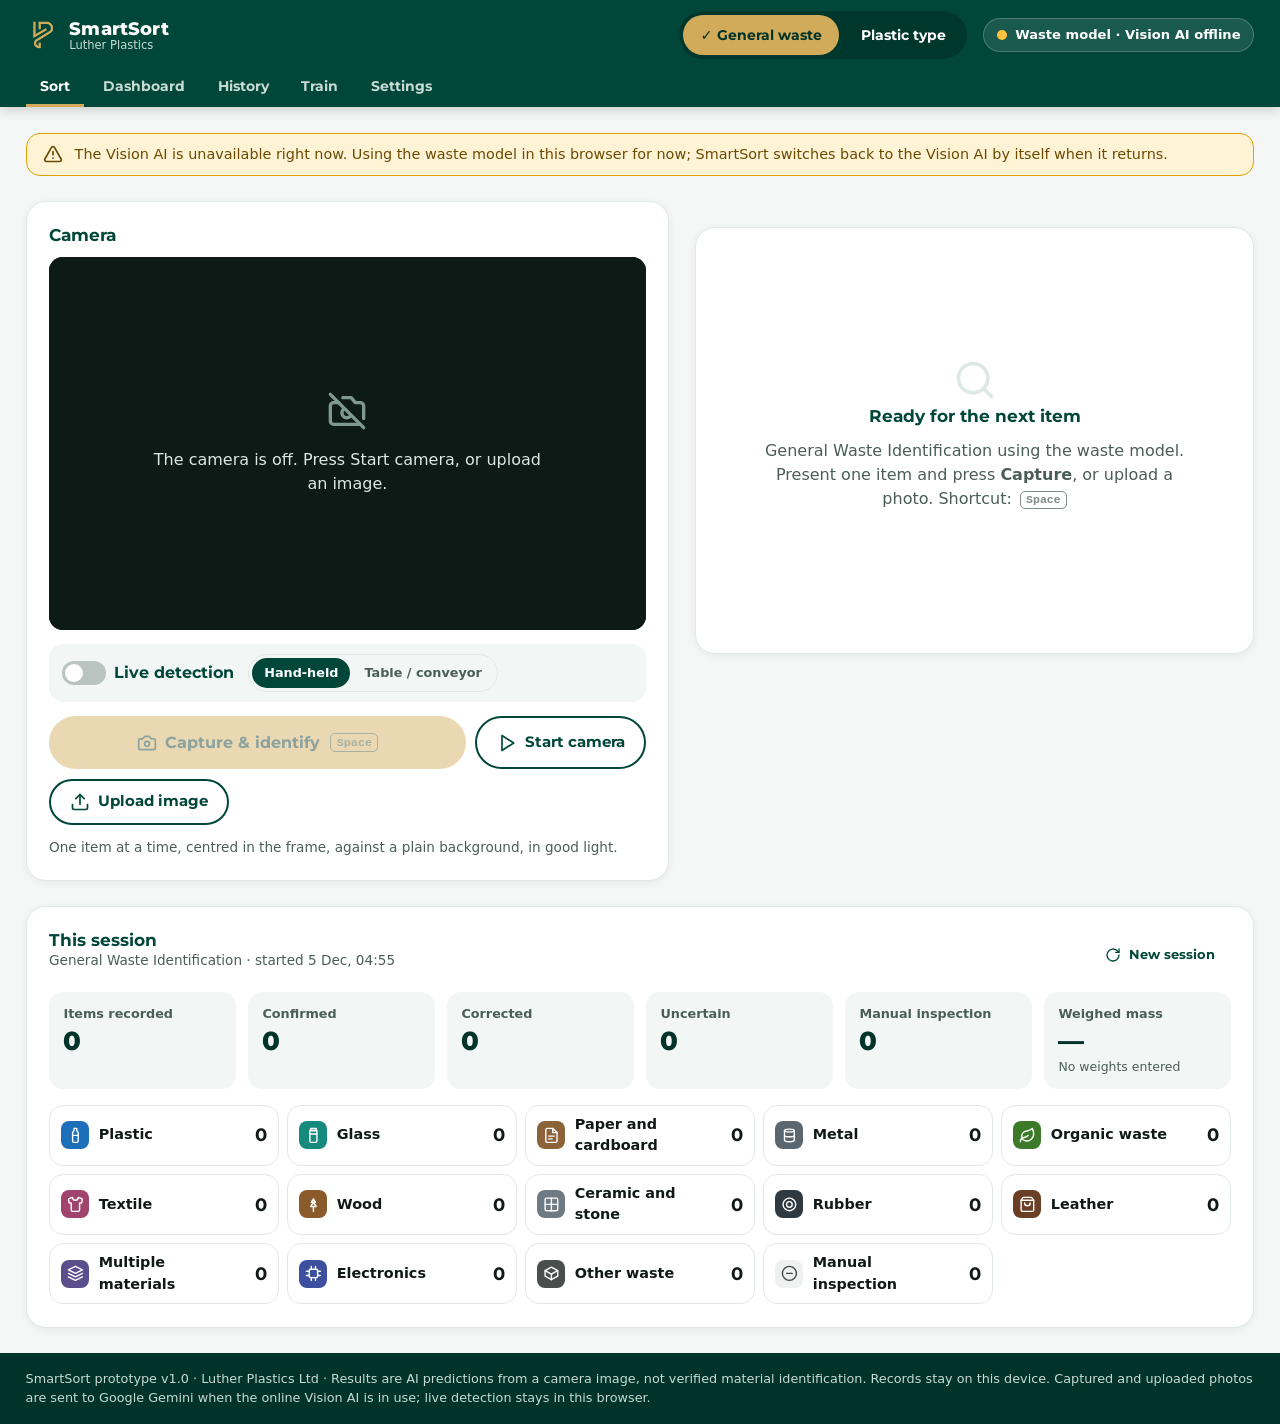
<file: index.html>
<!DOCTYPE html>
<html lang="en">
<head>
<meta charset="UTF-8">
<meta name="viewport" content="width=device-width, initial-scale=1.0">
<title>SmartSort | Luther Plastics</title>
<meta name="description" content="SmartSort: AI-assisted waste identification and sorting for recycling stations. A Luther Plastics prototype.">
<meta name="robots" content="noindex">
<meta name="theme-color" content="#004739">
<link rel="icon" type="image/png" href="img/logomark-gold.png">
<link rel="manifest" href="manifest.webmanifest">
<link rel="stylesheet" href="css/smartsort.css">
</head>
<body>
  <a class="skip-link" href="#main">Skip to content</a>

  <header class="topbar">
    <div class="topbar-row">
      <div class="brand">
        <img src="img/logomark-gold.png" alt="" width="34" height="34">
        <div class="brand-text"><b>SmartSort</b><span>Luther Plastics</span></div>
      </div>

      <div class="mode-switch" role="radiogroup" aria-label="Operating mode" id="mode-switch">
        <button type="button" role="radio" data-mode="general" aria-checked="true">General waste</button>
        <button type="button" role="radio" data-mode="plastic" aria-checked="false">Plastic type</button>
      </div>

      <div class="engine-chip" id="engine-chip" data-state="loading" role="status">
        <span class="engine-dot" aria-hidden="true"></span>
        <span id="engine-text">Starting&hellip;</span>
        <button type="button" class="link-btn" id="engine-retry" hidden>Retry</button>
      </div>
    </div>
    <nav class="tabs" aria-label="Sections">
      <button type="button" data-view="sort" aria-current="page">Sort</button>
      <button type="button" data-view="dashboard">Dashboard</button>
      <button type="button" data-view="history">History</button>
      <button type="button" data-view="train">Train</button>
      <button type="button" data-view="settings">Settings</button>
    </nav>
  </header>

  <div class="banners" id="banners" aria-live="polite"></div>

  <main id="main">
    <!-- ================= SORT ================= -->
    <section class="view" id="view-sort" aria-labelledby="sort-title">
      <h1 class="visually-hidden" id="sort-title">Sort items</h1>
      <div class="sort-grid">
        <div class="panel camera-panel">
          <div class="panel-head">
            <h2>Camera</h2>
            <label class="camera-select-wrap" hidden>
              <span class="visually-hidden">Camera</span>
              <select id="camera-select"></select>
            </label>
          </div>
          <div class="viewport" id="viewport">
            <video id="video" playsinline muted autoplay></video>
            <div class="frame-guide" aria-hidden="true"></div>
            <canvas class="overlay" id="overlay" aria-hidden="true"></canvas>
            <div class="flash" id="flash" aria-hidden="true"></div>
            <div class="viewport-msg" id="camera-msg">
              <div id="camera-msg-icon"></div>
              <p id="camera-msg-text">The camera is off.</p>
            </div>
          </div>
          <div class="live-bar">
            <label class="switch"><input type="checkbox" id="live-toggle" role="switch"><span class="switch-ui" aria-hidden="true"></span><span>Live detection</span></label>
            <div class="seg seg-sm" role="radiogroup" aria-label="Live layout" id="live-layout">
              <button type="button" role="radio" data-layout="handheld" aria-checked="true">Hand-held</button>
              <button type="button" role="radio" data-layout="table" aria-checked="false">Table / conveyor</button>
            </div>
            <button type="button" class="btn btn-outline btn-sm" id="btn-learn-bg" hidden>Learn empty background</button>
            <span class="live-stats small text-muted" id="live-stats" aria-live="off"></span>
          </div>
          <div class="camera-controls">
            <button type="button" class="btn btn-primary btn-lg" id="btn-capture" disabled>
              <span data-icon="camera"></span> Capture &amp; identify <kbd>Space</kbd>
            </button>
            <button type="button" class="btn btn-outline" id="btn-camera"><span data-icon="play"></span> <span>Start camera</span></button>
            <label class="btn btn-outline" for="file-input"><span data-icon="upload"></span> Upload image</label>
            <input type="file" id="file-input" accept="image/*" class="visually-hidden">
          </div>
          <p class="hint">One item at a time, centred in the frame, against a plain background, in good light.</p>
        </div>

        <div class="panel result-panel" id="result-panel" aria-live="polite" aria-busy="false"></div>
      </div>

      <section class="panel session-panel" aria-labelledby="session-title">
        <div class="panel-head">
          <div>
            <h2 id="session-title">This session</h2>
            <p class="text-muted small" id="session-meta"></p>
          </div>
          <button type="button" class="btn btn-ghost btn-sm" id="btn-new-session"><span data-icon="refresh"></span> New session</button>
        </div>
        <div id="session-body"></div>
      </section>
    </section>

    <section class="view" id="view-dashboard" hidden aria-label="Dashboard"></section>
    <section class="view" id="view-history" hidden aria-label="History"></section>
    <section class="view" id="view-train" hidden aria-label="Train the local model"></section>
    <section class="view" id="view-settings" hidden aria-label="Settings"></section>
  </main>

  <footer class="footer">
    <p>SmartSort prototype v1.0 &middot; Luther Plastics Ltd &middot; Results are AI predictions from a camera image, not verified material identification. Records stay on this device. Captured and uploaded photos are sent to Google Gemini when the online Vision AI is in use; live detection stays in this browser.</p>
  </footer>

  <div class="toast" id="toast" role="status" aria-live="polite"></div>
  <div class="tooltip" id="tooltip" role="tooltip" hidden></div>

  <script type="module" src="js/app.js"></script>
</body>
</html>
</file>
<file: css/smartsort.css>
/* =========================================================
   SMARTSORT, STYLES
   Brand tokens match ../assets/css/app.css (Luther Plastics Brand
   Guidelines 2026). Operator screen: high contrast, large targets,
   status always shown with an icon and words, never colour alone.
   ========================================================= */
@import url('https://fonts.googleapis.com/css2?family=Montserrat:wght@500;600;700;800&display=swap');

:root{
  --lp-green:#004739; --lp-green-2:#237428; --lp-gold:#D1AB59;
  --lp-green-900:#00332A; --lp-green-700:#0B5442; --lp-green-100:#DCE9E4; --lp-green-50:#F2F7F5;
  --lp-gold-600:#B58C3E; --lp-gold-200:#EFDDB2;
  --color-text:#101915; --color-text-muted:#4B5D57; --color-border:#E1E9E6;
  --color-on-dark-muted:#C7DAD3; --color-danger:#B3261E;
  --bg:#F4F7F6; --surface:#FFFFFF;
  --ok:#1E6B24; --ok-bg:#E3F1E4; --ok-line:#7DB883;
  --warn:#6B4A00; --warn-bg:#FFF3D6; --warn-line:#E0A100;
  --none:#3E4A46; --none-bg:#EEF1F0; --none-line:#B9C4C0;
  --font-heading:'Montserrat','Segoe UI',system-ui,Arial,sans-serif;
  --font-body:'Segoe UI',system-ui,-apple-system,'Montserrat',Arial,sans-serif;
  --radius-sm:8px; --radius-md:14px; --radius-lg:20px; --radius-pill:999px;
  --shadow-sm:0 2px 8px rgba(0,20,14,0.06); --shadow-md:0 12px 32px rgba(0,20,14,0.10);
  --ease:cubic-bezier(0.16,1,0.3,1);
  --gutter:clamp(16px, 2vw, 28px);
}

*,*::before,*::after{ box-sizing:border-box; }
html{ -webkit-text-size-adjust:100%; }
body{ margin:0; font-family:var(--font-body); color:var(--color-text); background:var(--bg); line-height:1.5; min-height:100vh; display:flex; flex-direction:column; }
main{ flex:1; width:100%; max-width:1400px; margin:0 auto; padding:var(--gutter); }
img{ max-width:100%; display:block; }
h1,h2,h3{ font-family:var(--font-heading); line-height:1.2; margin:0 0 0.5em; color:var(--lp-green); }
h1{ font-size:clamp(1.4rem, 1.2rem + 1vw, 1.9rem); font-weight:800; }
h2{ font-size:1.05rem; font-weight:700; }
h3{ font-size:0.95rem; font-weight:700; }
p{ margin:0 0 0.75em; }
[hidden]{ display:none !important; }
code{ font-family:ui-monospace,Consolas,monospace; font-size:0.85em; word-break:break-all; }
kbd{ font-family:ui-monospace,Consolas,monospace; font-size:0.72em; font-weight:600; padding:0.1em 0.45em; border-radius:5px; border:1px solid currentColor; opacity:0.7; margin-left:0.25em; }
.text-muted{ color:var(--color-text-muted); }
.text-warn{ color:var(--warn); font-weight:600; }
.small{ font-size:0.85rem; }
.nowrap{ white-space:nowrap; }
.eyebrow{ font-size:0.72rem; font-weight:700; letter-spacing:0.12em; text-transform:uppercase; color:var(--lp-gold-600); margin:0 0 0.25rem; }
.visually-hidden{ position:absolute !important; width:1px; height:1px; overflow:hidden; clip:rect(0 0 0 0); white-space:nowrap; }
.skip-link{ position:absolute; left:-9999px; top:0.5rem; background:#fff; color:var(--lp-green); padding:0.6rem 1rem; border-radius:var(--radius-sm); z-index:100; }
.skip-link:focus{ left:0.5rem; }
:focus-visible{ outline:3px solid var(--lp-gold); outline-offset:2px; }
.ico{ width:20px; height:20px; flex-shrink:0; }
.ico-xl{ width:44px; height:44px; color:var(--lp-green-100); }

/* ---------- Buttons ---------- */
.btn{
  display:inline-flex; align-items:center; justify-content:center; gap:0.5rem;
  font-family:var(--font-heading); font-weight:700; font-size:0.92rem; line-height:1.2;
  padding:0.7rem 1.2rem; min-height:44px; border-radius:var(--radius-pill); border:2px solid transparent;
  cursor:pointer; text-decoration:none; background:none; color:inherit;
  transition: background-color 160ms, box-shadow 160ms, transform 160ms;
}
.btn:disabled{ opacity:0.45; cursor:not-allowed; }
.btn:not(:disabled):active{ transform:translateY(1px); }
.btn-lg{ padding:0.9rem 1.5rem; font-size:1.02rem; min-height:52px; }
.btn-sm{ padding:0.45rem 0.9rem; font-size:0.82rem; min-height:36px; }
.btn-sm .ico{ width:16px; height:16px; }
.btn-primary{ background:var(--lp-gold); color:var(--lp-green-900); }
.btn-primary:not(:disabled):hover{ box-shadow:0 8px 20px rgba(209,171,89,0.35); }
.btn-secondary{ background:var(--lp-green); color:#fff; }
.btn-secondary:not(:disabled):hover{ box-shadow:0 8px 20px rgba(0,71,57,0.25); }
.btn-outline{ border-color:var(--lp-green); color:var(--lp-green); background:#fff; }
.btn-outline:not(:disabled):hover{ background:var(--lp-green-50); }
.btn-ghost{ color:var(--lp-green); }
.btn-ghost:not(:disabled):hover{ background:var(--lp-green-50); }
.btn-danger{ border-color:var(--color-danger); color:var(--color-danger); background:#fff; }
.btn-danger:hover{ background:#FCEDEC; }
.btn-row{ display:flex; flex-wrap:wrap; gap:0.6rem; align-items:center; }
label.btn{ position:relative; }
label.btn:focus-within{ outline:3px solid var(--lp-gold); outline-offset:2px; }
.icon-btn{ display:inline-flex; align-items:center; justify-content:center; width:36px; height:36px; border-radius:50%; border:0; background:none; color:var(--color-text-muted); cursor:pointer; }
.icon-btn:hover{ background:var(--lp-green-50); color:var(--color-danger); }
.link-btn{ border:0; background:none; padding:0; font:inherit; font-weight:700; color:inherit; text-decoration:underline; cursor:pointer; white-space:nowrap; }

/* ---------- Top bar ---------- */
.topbar{ background:var(--lp-green); color:#fff; position:sticky; top:0; z-index:20; box-shadow:0 2px 12px rgba(0,20,14,0.2); }
.topbar-row{ max-width:1400px; margin:0 auto; padding:0.7rem var(--gutter) 0.5rem; display:flex; align-items:center; gap:1rem; flex-wrap:wrap; }
.brand{ display:flex; align-items:center; gap:0.6rem; margin-right:auto; }
.brand img{ width:34px; height:34px; }
.brand-text{ display:flex; flex-direction:column; line-height:1.1; }
.brand-text b{ font-family:var(--font-heading); font-size:1.15rem; font-weight:800; letter-spacing:0.01em; }
.brand-text span{ font-size:0.72rem; color:var(--color-on-dark-muted); }

.mode-switch{ display:flex; background:rgba(0,0,0,0.22); border-radius:var(--radius-pill); padding:4px; gap:4px; }
.mode-switch button{ font-family:var(--font-heading); font-weight:700; font-size:0.9rem; color:#fff; background:none; border:0; border-radius:var(--radius-pill); padding:0.55rem 1.1rem; cursor:pointer; min-height:40px; }
.mode-switch button[aria-checked="true"]{ background:var(--lp-gold); color:var(--lp-green-900); }
.mode-switch button[aria-checked="true"]::before{ content:"\2713  "; }
.mode-switch button:not([aria-checked="true"]):hover{ background:rgba(255,255,255,0.1); }

.engine-chip{ display:flex; align-items:center; gap:0.5rem; font-size:0.82rem; font-weight:600; background:rgba(255,255,255,0.1); border:1px solid rgba(255,255,255,0.22); padding:0.4rem 0.8rem; border-radius:var(--radius-pill); }
.engine-dot{ width:10px; height:10px; border-radius:50%; background:#9FB3AC; flex-shrink:0; }
.engine-chip[data-state="ready"] .engine-dot{ background:#6EE07A; }
.engine-chip[data-state="warn"] .engine-dot{ background:#FFC23D; }
.engine-chip[data-state="error"] .engine-dot{ background:#FF7A70; }
.engine-chip[data-state="loading"] .engine-dot{ background:transparent; border:2px solid #fff; border-top-color:transparent; animation:spin 0.9s linear infinite; }

.tabs{ max-width:1400px; margin:0 auto; padding:0 var(--gutter); display:flex; gap:0.25rem; overflow-x:auto; scrollbar-width:none; }
.tabs button{ font-family:var(--font-heading); font-weight:700; font-size:0.88rem; color:var(--color-on-dark-muted); background:none; border:0; border-bottom:3px solid transparent; padding:0.6rem 0.9rem; cursor:pointer; white-space:nowrap; }
.tabs button:hover{ color:#fff; }
.tabs button[aria-current="page"]{ color:#fff; border-bottom-color:var(--lp-gold); }

/* ---------- Banners, toast, tooltip ---------- */
.banners{ max-width:1400px; width:100%; margin:0 auto; padding:0 var(--gutter); }
.banners:not(:empty){ padding-top:var(--gutter); display:flex; flex-direction:column; gap:0.5rem; }
.banner{ display:flex; align-items:center; gap:0.75rem; padding:0.6rem 0.75rem 0.6rem 1rem; border-radius:var(--radius-md); border:1px solid; font-size:0.9rem; }
.banner p{ margin:0; flex:1; }
.banner-info{ background:#EAF2FB; border-color:#B9D3EE; color:#173F66; }
.banner-warn{ background:var(--warn-bg); border-color:var(--warn-line); color:var(--warn); }
.banner-error{ background:#FCEDEC; border-color:#E8A29D; color:#7A1A14; }

.toast{ position:fixed; left:50%; bottom:24px; transform:translate(-50%, 20px); opacity:0; pointer-events:none; background:var(--lp-green-900); color:#fff; padding:0.75rem 1.2rem; border-radius:var(--radius-md); box-shadow:var(--shadow-md); font-weight:600; font-size:0.92rem; max-width:min(560px, calc(100vw - 32px)); transition:opacity 200ms, transform 200ms var(--ease); z-index:50; }
.toast.show{ opacity:1; transform:translate(-50%, 0); }
.toast[data-kind="ok"]{ background:var(--ok); }
.toast[data-kind="warn"]{ background:#7A5400; }
.toast[data-kind="error"]{ background:var(--color-danger); }
.tooltip{ position:absolute; z-index:60; background:var(--lp-green-900); color:#fff; font-size:0.8rem; padding:0.4rem 0.6rem; border-radius:6px; pointer-events:none; max-width:280px; box-shadow:var(--shadow-sm); }

/* ---------- Panels and shared ---------- */
.panel{ background:var(--surface); border:1px solid var(--color-border); border-radius:var(--radius-lg); padding:clamp(1rem, 0.8rem + 0.8vw, 1.4rem); box-shadow:var(--shadow-sm); }
.panel + .panel, .view > .panel{ margin-top:var(--gutter); }
.panel-head{ display:flex; align-items:center; justify-content:space-between; gap:1rem; margin-bottom:0.75rem; flex-wrap:wrap; }
.panel-head h2{ margin:0; }
.view-head{ display:flex; align-items:flex-end; justify-content:space-between; gap:1rem; flex-wrap:wrap; margin-bottom:var(--gutter); }
.view-head h1{ margin:0 0 0.2rem; }
.view-head p{ margin:0; }
.hint{ font-size:0.85rem; color:var(--color-text-muted); margin:0.75rem 0 0; }
.field{ display:flex; flex-direction:column; gap:0.3rem; font-size:0.85rem; font-weight:600; color:var(--color-text-muted); min-width:0; }
.field input, .field select, .field textarea, .cat-table input[type=text], .cat-table textarea, .weight-edit{
  font:inherit; font-weight:500; color:var(--color-text); padding:0.55rem 0.7rem; border:1px solid #C9D6D1; border-radius:var(--radius-sm); background:#fff; min-height:40px; width:100%;
}
.field input:focus, .field select:focus, .field textarea:focus{ outline:2px solid var(--lp-gold); border-color:var(--lp-gold); }
.field-inline{ flex-direction:row; align-items:center; gap:0.6rem; flex-wrap:wrap; }
.field-inline > span{ display:inline-flex; align-items:center; gap:0.35rem; }
.field-inline input{ width:9rem; }
.check{ display:flex; align-items:flex-start; gap:0.5rem; font-size:0.9rem; cursor:pointer; }
.check input{ width:18px; height:18px; margin-top:0.15rem; accent-color:var(--lp-green); flex-shrink:0; }
.seg{ display:inline-flex; flex-wrap:wrap; background:var(--lp-green-50); border:1px solid var(--color-border); border-radius:var(--radius-pill); padding:3px; gap:2px; }
.seg button{ font:inherit; font-size:0.85rem; font-weight:600; border:0; background:none; padding:0.45rem 0.9rem; border-radius:var(--radius-pill); cursor:pointer; color:var(--color-text-muted); }
.seg button[aria-checked="true"]{ background:var(--lp-green); color:#fff; }
.tag{ display:inline-flex; align-items:center; gap:0.25rem; font-size:0.72rem; font-weight:700; padding:0.15em 0.6em; border-radius:var(--radius-pill); background:var(--none-bg); color:var(--none); white-space:nowrap; }
.tag .ico{ width:14px; height:14px; }
.tag-ok, .tag-confirmed{ background:var(--ok-bg); color:var(--ok); }
.tag-warn, .tag-manual{ background:var(--warn-bg); color:var(--warn); }
.tag-corrected{ background:#EAF2FB; color:#173F66; }
.spinner{ width:34px; height:34px; border-radius:50%; border:4px solid var(--lp-green-100); border-top-color:var(--lp-green); animation:spin 0.9s linear infinite; margin-bottom:0.75rem; }
@keyframes spin{ to{ transform:rotate(360deg); } }
.state-title{ font-family:var(--font-heading); font-weight:700; color:var(--lp-green); margin:0 0 0.2rem; }
/* position:relative keeps absolutely positioned children (visually-hidden
   header labels) inside the scroller instead of widening the page. */
.table-scroll{ overflow-x:auto; max-width:100%; position:relative; }
.empty-state{ text-align:center; padding:2.5rem 1rem; color:var(--color-text-muted); }
.empty-state .ico-xl{ margin:0 auto 0.75rem; }

/* ---------- Category marks and bins ---------- */
.cat-mark{ display:inline-flex; align-items:center; justify-content:center; flex-shrink:0; border-radius:10px; background:var(--cat, #4A4F4D); color:#fff; }
.cat-mark .ico{ width:60%; height:60%; }
.cat-mark-xs{ width:20px; height:20px; border-radius:6px; }
.cat-mark-sm{ width:28px; height:28px; border-radius:8px; }
.cat-mark-md{ width:40px; height:40px; }
.cat-mark-lg{ width:56px; height:56px; border-radius:14px; }
.cat-mark.is-resin{ background:none; color:var(--cat); }
.cat-mark.is-resin svg{ width:100%; height:100%; }
.cat-mark.is-none{ background:var(--none-bg); color:var(--none); }
.bin-svg{ width:64px; height:72px; flex-shrink:0; }

/* ---------- Sort view ---------- */
.sort-grid{ display:grid; grid-template-columns:minmax(0, 1.15fr) minmax(0, 1fr); gap:var(--gutter); align-items:start; }
.viewport{ position:relative; aspect-ratio:16/10; background:#0E1A16; border-radius:var(--radius-md); overflow:hidden; }
.viewport.drop{ outline:3px dashed var(--lp-gold); outline-offset:-6px; }
.viewport video{ width:100%; height:100%; object-fit:cover; display:block; }
.frame-guide{ position:absolute; top:6%; bottom:6%; left:50%; aspect-ratio:1/1; transform:translateX(-50%); border:2px dashed rgba(255,255,255,0.55); border-radius:12px; pointer-events:none; }
.viewport-msg{ position:absolute; inset:0; display:flex; flex-direction:column; align-items:center; justify-content:center; gap:0.6rem; text-align:center; color:#DDE7E3; padding:1.5rem; background:#0E1A16; }
.viewport-msg .ico{ width:40px; height:40px; color:#7E9A90; }
.viewport-msg p{ margin:0; max-width:40ch; }
.flash{ position:absolute; inset:0; background:#fff; opacity:0; pointer-events:none; }
.flash.go{ animation:flash 300ms ease-out; }
@keyframes flash{ from{ opacity:0.65; } to{ opacity:0; } }
.camera-controls{ display:flex; flex-wrap:wrap; gap:0.6rem; margin-top:0.9rem; }
.camera-controls .btn{ white-space:nowrap; }
.camera-controls #btn-capture{ flex:1 1 260px; }
.camera-select-wrap select{ font:inherit; font-size:0.85rem; padding:0.35rem 0.6rem; border-radius:var(--radius-sm); border:1px solid #C9D6D1; max-width:240px; }

.result-panel{ min-height:420px; }
.result-idle{ display:flex; flex-direction:column; align-items:center; justify-content:center; text-align:center; min-height:380px; gap:0.25rem; }
.result-idle p{ max-width:44ch; }
.result-busy{ display:flex; gap:1.2rem; align-items:center; }
.result-thumb-wrap{ position:relative; flex-shrink:0; }
.result-thumb{ width:132px; height:132px; object-fit:cover; border-radius:var(--radius-md); background:var(--lp-green-50); flex-shrink:0; }
.scan{ position:absolute; left:0; right:0; height:3px; background:var(--lp-gold); box-shadow:0 0 14px 3px rgba(209,171,89,0.6); animation:scan 1.4s var(--ease) infinite alternate; }
@keyframes scan{ from{ top:4%; } to{ top:94%; } }

.result-top{ display:flex; gap:1rem; align-items:flex-start; }
.result-main{ min-width:0; flex:1; }
.status-pill{ display:inline-flex; align-items:center; gap:0.4rem; font-weight:700; font-size:0.85rem; padding:0.3rem 0.75rem; border-radius:var(--radius-pill); border:1px solid; margin-bottom:0.5rem; }
.status-pill .ico{ width:18px; height:18px; }
.status-ok{ background:var(--ok-bg); color:var(--ok); border-color:var(--ok-line); }
.status-warn{ background:var(--warn-bg); color:var(--warn); border-color:var(--warn-line); }
.status-none{ background:var(--none-bg); color:var(--none); border-color:var(--none-line); }
.result-title{ display:flex; align-items:center; gap:0.75rem; font-size:clamp(1.3rem, 1.1rem + 1vw, 1.9rem); font-weight:800; margin:0 0 0.4rem; }
.result-uncertain .result-title, .result-noitem .result-title{ font-size:clamp(1.1rem, 1rem + 0.6vw, 1.35rem); }
.best-guess{ margin:0; color:var(--color-text-muted); }
.conf{ margin-top:0.25rem; }
.conf-row{ display:flex; justify-content:space-between; font-size:0.9rem; }
.conf-row b{ font-size:1.1rem; }
.conf-track{ position:relative; height:10px; background:var(--lp-green-100); border-radius:5px; margin:0.3rem 0 0.25rem; }
.conf-fill{ height:100%; border-radius:5px; background:var(--lp-green-2); }
.conf[data-ok="false"] .conf-fill{ background:var(--warn-line); }
.conf-tick{ position:absolute; top:-4px; bottom:-4px; width:2px; background:var(--lp-green-900); transform:translateX(-1px); }
.conf p{ margin:0; }
.conf-qual{ margin:0.25rem 0 0; }

.destination{ display:flex; gap:1rem; align-items:center; margin:1.1rem 0 0.9rem; padding:0.9rem 1rem; border-radius:var(--radius-md); background:var(--lp-green-50); border-left:6px solid var(--cat); }
.destination p{ margin:0; }
.dest-bin{ font-family:var(--font-heading); font-weight:800; font-size:1.2rem; color:var(--lp-green-900); }
.dest-instr{ margin-top:0.2rem !important; }
.reasons{ background:var(--warn-bg); border:1px solid var(--warn-line); border-radius:var(--radius-md); padding:0.75rem 1rem; margin-bottom:0.75rem; color:var(--warn); }
.result-noitem .reasons{ background:var(--none-bg); border-color:var(--none-line); color:var(--none); }
.reasons-title{ font-weight:700; margin:0 0 0.25rem; }
.reasons ul{ margin:0; padding-left:1.1rem; }
.warnings{ list-style:none; padding:0; margin:0 0 0.75rem; font-size:0.88rem; color:var(--warn); }
.warnings li, .dup-warning{ display:flex; gap:0.4rem; align-items:flex-start; }
.dup-warning{ background:var(--warn-bg); color:var(--warn); padding:0.6rem 0.8rem; border-radius:var(--radius-sm); font-size:0.9rem; font-weight:600; }
.alts{ font-size:0.9rem; color:var(--color-text-muted); }
.tech{ font-size:0.85rem; margin:0.25rem 0 0.9rem; }
.tech summary{ cursor:pointer; font-weight:700; color:var(--lp-green); }
.tech dl{ display:grid; grid-template-columns:auto 1fr; gap:0.25rem 0.9rem; margin:0.6rem 0 0; }
.tech dt{ color:var(--color-text-muted); }
.tech dd{ margin:0; min-width:0; overflow-wrap:anywhere; }
.record-form{ display:flex; flex-direction:column; gap:0.6rem; padding-top:0.9rem; border-top:1px solid var(--color-border); }
.training-note{ margin:0.4rem 0 0; }
.actions{ display:flex; flex-wrap:wrap; gap:0.6rem; margin-top:1rem; }
.picker{ margin-top:1rem; }
.picker-title{ font-weight:700; }
.picker-grid{ display:grid; grid-template-columns:repeat(auto-fill, minmax(150px, 1fr)); gap:0.5rem; margin-bottom:0.6rem; }
.pick{ display:flex; align-items:center; gap:0.5rem; text-align:left; font:inherit; font-weight:700; padding:0.6rem 0.7rem; min-height:52px; border:2px solid var(--color-border); border-radius:var(--radius-md); background:#fff; cursor:pointer; color:var(--color-text); }
.pick:hover, .pick:focus-visible{ border-color:var(--lp-green); background:var(--lp-green-50); }
.pick kbd{ margin:0; }
.result-recorded{ display:flex; gap:1.2rem; align-items:flex-start; min-height:200px; }
.result-recorded p{ margin:0 0 0.4rem; }

.session-panel{ margin-top:var(--gutter); }
.tiles{ display:grid; grid-template-columns:repeat(auto-fit, minmax(170px, 1fr)); gap:0.75rem; }
.tiles + *{ margin-top:var(--gutter); }
.tiles-session .tile{ background:var(--lp-green-50); border-radius:var(--radius-md); padding:0.75rem 0.9rem; }
.tile{ display:flex; flex-direction:column; gap:0.15rem; min-width:0; }
.tile-label{ font-size:0.8rem; font-weight:600; color:var(--color-text-muted); }
.tile-value{ font-family:var(--font-heading); font-size:1.6rem; font-weight:800; color:var(--lp-green-900); line-height:1.15; }
.tile-sub{ font-size:0.78rem; color:var(--color-text-muted); }
.cat-counts{ list-style:none; padding:0; margin:1rem 0 0; display:grid; grid-template-columns:repeat(auto-fill, minmax(200px, 1fr)); gap:0.5rem; }
.cat-counts li{ display:flex; align-items:center; gap:0.6rem; padding:0.5rem 0.7rem; border:1px solid var(--color-border); border-radius:var(--radius-md); }
.cat-counts .cc-label{ flex:1; min-width:0; font-weight:600; font-size:0.9rem; }
.cat-counts b{ font-family:var(--font-heading); font-size:1.15rem; }
.cat-counts .cc-kg{ font-size:0.78rem; color:var(--color-text-muted); }
.cat-counts li.bump{ animation:bump 900ms var(--ease); }
@keyframes bump{ 0%{ background:var(--lp-gold-200); } 100%{ background:transparent; } }

/* ---------- Dashboard ---------- */
.dash-hero{ display:flex; align-items:flex-end; justify-content:space-between; gap:1rem; margin-bottom:var(--gutter); }
.dash-hero > div{ display:flex; flex-direction:column; gap:0.1rem; }
.hero-value{ font-family:var(--font-heading); font-size:clamp(2.6rem, 2rem + 2.5vw, 3.6rem); font-weight:800; color:var(--lp-green-900); line-height:1.05; }
.view > .tiles .tile.panel{ margin-top:0; }
.dash-grid{ display:grid; grid-template-columns:repeat(2, minmax(0, 1fr)); gap:var(--gutter); }
.dash-grid .panel{ margin-top:0; }
.empty-chart{ color:var(--color-text-muted); font-size:0.9rem; padding:1.5rem 0; }
.hbars{ list-style:none; padding:0; margin:0; display:flex; flex-direction:column; gap:0.55rem; }
.hbars li{ display:grid; grid-template-columns:minmax(90px, 34%) 1fr auto; align-items:center; gap:0.6rem; font-size:0.88rem; }
.hb-label{ display:flex; align-items:center; gap:0.4rem; min-width:0; overflow:hidden; text-overflow:ellipsis; white-space:nowrap; }
.hb-track{ height:18px; display:flex; align-items:center; }
.hb-bar{ display:block; height:16px; min-width:2px; background:var(--lp-green-700); border-radius:0 4px 4px 0; cursor:default; }
.hb-bar:hover, .hb-bar:focus-visible{ background:var(--lp-green-2); }
.hb-value{ font-variant-numeric:tabular-nums; font-weight:600; color:var(--color-text); min-width:3.5rem; text-align:right; }
.cols-wrap{ display:flex; gap:0.5rem; height:180px; }
.cols-y{ display:flex; flex-direction:column; justify-content:space-between; font-size:0.75rem; color:#898781; padding-bottom:1.4rem; font-variant-numeric:tabular-nums; }
.cols{ flex:1; display:flex; align-items:stretch; gap:2px; border-left:1px solid #E1E0D9; min-width:0; }
.col{ flex:1; display:flex; flex-direction:column; justify-content:flex-end; align-items:center; min-width:0; }
.col-bar{ width:100%; max-width:24px; min-height:1px; background:var(--lp-green-700); border-radius:4px 4px 0 0; }
.col-bar:hover, .col-bar:focus-visible{ background:var(--lp-green-2); }
.col-x{ height:1.4rem; font-size:0.68rem; color:#898781; white-space:nowrap; border-top:1px solid #C3C2B7; width:100%; text-align:center; padding-top:0.2rem; overflow:visible; }
.cm{ border-collapse:separate; border-spacing:2px; font-size:0.82rem; }
.cm th{ font-weight:600; color:var(--color-text-muted); padding:0.35rem 0.5rem; text-align:left; white-space:nowrap; }
.cm thead th{ text-align:center; }
.cm-cell{ min-width:44px; height:36px; text-align:center; font-weight:700; border-radius:4px; background:#FAFBFA; color:#B0B8B5; font-variant-numeric:tabular-nums; }
.cm-cell.diag{ box-shadow:inset 0 0 0 2px var(--lp-gold); }
.note-panel ul{ margin:0; padding-left:1.1rem; font-size:0.9rem; color:var(--color-text-muted); }
.note-panel li{ margin:0.3rem 0; }

/* ---------- History ---------- */
.filters{ display:flex; flex-wrap:wrap; gap:0.9rem; align-items:flex-end; margin-bottom:var(--gutter); }
.filters .field{ min-width:150px; }
.table-panel{ padding:0; overflow:hidden; }
table.history, table.simple, .cat-table{ width:100%; border-collapse:collapse; font-size:0.88rem; }
table.history th, table.simple th, .cat-table th{ text-align:left; font-weight:700; color:var(--color-text-muted); font-size:0.78rem; text-transform:uppercase; letter-spacing:0.04em; padding:0.7rem 0.6rem; border-bottom:1px solid var(--color-border); background:#FAFCFB; white-space:nowrap; }
table.history td, table.simple td, .cat-table td{ padding:0.55rem 0.6rem; border-bottom:1px solid var(--color-border); vertical-align:middle; }
table.history tr:last-child td{ border-bottom:0; }
.h-thumb{ width:48px; height:48px; object-fit:cover; border-radius:8px; background:var(--lp-green-50); display:block; }
.weight-edit{ width:6rem !important; min-height:34px !important; padding:0.3rem 0.5rem !important; }
.pager{ display:flex; align-items:center; justify-content:center; gap:1rem; padding:0.75rem; border-top:1px solid var(--color-border); font-size:0.88rem; }
table.simple{ margin-top:var(--gutter); }

/* ---------- Train ---------- */
.train-grid{ display:grid; grid-template-columns:minmax(260px, 360px) minmax(0, 1fr); gap:var(--gutter); align-items:start; }
.train-camera{ position:sticky; top:120px; }
.viewport-sm{ aspect-ratio:4/3; }
.steps{ padding-left:1.1rem; margin:0.9rem 0 0; color:var(--color-text-muted); }
.steps li{ margin:0.25rem 0; }
.train-classes{ display:grid; grid-template-columns:repeat(auto-fill, minmax(260px, 1fr)); gap:0.9rem; }
.train-classes .panel{ margin-top:0; }
.class-card header{ display:flex; gap:0.7rem; align-items:center; margin-bottom:0.6rem; }
.class-card h3{ margin:0; }
.class-card p{ margin:0; }
.thumbs{ display:grid; grid-template-columns:repeat(6, 1fr); gap:4px; margin-bottom:0.75rem; min-height:4px; }
.thumb{ position:relative; aspect-ratio:1; border-radius:6px; overflow:hidden; background:var(--lp-green-50); }
.thumb img{ width:100%; height:100%; object-fit:cover; }
.thumb-more{ display:flex; align-items:center; justify-content:center; font-size:0.78rem; font-weight:700; color:var(--color-text-muted); }
.thumb-del{ position:absolute; top:2px; right:2px; width:22px; height:22px; border-radius:50%; border:0; background:rgba(0,0,0,0.6); color:#fff; display:flex; align-items:center; justify-content:center; cursor:pointer; opacity:0; padding:0; }
.thumb-del .ico{ width:14px; height:14px; }
.thumb:hover .thumb-del, .thumb-del:focus-visible{ opacity:1; }
@media (hover:none){ .thumb-del{ opacity:1; } }

/* ---------- Settings ---------- */
.form-grid{ display:grid; grid-template-columns:repeat(auto-fit, minmax(260px, 1fr)); gap:0.9rem 1.2rem; align-items:end; }
.engines{ border:0; padding:0; margin:0 0 1rem; display:grid; grid-template-columns:repeat(auto-fit, minmax(240px, 1fr)); gap:0.6rem; }
.engines legend{ font-family:var(--font-heading); font-weight:700; color:var(--lp-green); margin-bottom:0.5rem; font-size:0.95rem; }
.engine-opt{ display:flex; gap:0.6rem; align-items:flex-start; padding:0.75rem; border:2px solid var(--color-border); border-radius:var(--radius-md); cursor:pointer; }
.engine-opt.is-on{ border-color:var(--lp-green); background:var(--lp-green-50); }
.engine-opt input{ margin-top:0.2rem; accent-color:var(--lp-green); width:18px; height:18px; flex-shrink:0; }
.engine-opt > span{ display:flex; flex-direction:column; gap:0.2rem; font-size:0.9rem; }
.custom-model{ border:1px dashed #C9D6D1; border-radius:var(--radius-md); padding:0.9rem 1rem; margin-bottom:1rem; }
.custom-model.is-muted{ opacity:0.75; }
.custom-grid{ display:grid; grid-template-columns:repeat(auto-fit, minmax(220px, 1fr)); gap:0.75rem; margin-bottom:0.75rem; }
.thresholds{ margin-bottom:1rem; }
.range-field input[type=range]{ padding:0; min-height:28px; accent-color:var(--lp-green); }
.range-field b{ color:var(--color-text); }
.cat-table td input[type=text], .cat-table textarea{ min-width:130px; min-height:36px; padding:0.35rem 0.5rem; }
.cat-table textarea{ min-width:200px; resize:vertical; }
.cat-table input[type=color]{ width:44px; height:36px; border:1px solid #C9D6D1; border-radius:6px; padding:2px; background:#fff; }
.cat-table input[type=checkbox]{ width:18px; height:18px; accent-color:var(--lp-green); }
.cat-table td .small{ display:block; margin-top:0.15rem; }
.add-cat{ display:flex; flex-wrap:wrap; gap:0.75rem; align-items:flex-end; margin-top:0.9rem; }
.add-cat .field{ width:min(280px, 100%); }
.add-cat p{ flex-basis:100%; margin:0; }

/* ---------- Footer ---------- */
.footer{ background:var(--lp-green-900); color:var(--color-on-dark-muted); font-size:0.8rem; }
.footer p{ max-width:1400px; margin:0 auto; padding:1rem var(--gutter); }

/* ---------- Responsive ---------- */
@media (max-width: 1100px){
  .sort-grid, .dash-grid{ grid-template-columns:minmax(0, 1fr); }
  .result-panel{ min-height:0; }
  .result-idle{ min-height:220px; }
}
@media (max-width: 860px){
  .train-grid{ grid-template-columns:minmax(0, 1fr); }
  .train-camera{ position:static; }
}
@media (max-width: 640px){
  .topbar-row{ gap:0.6rem; }
  .mode-switch{ order:3; width:100%; }
  .mode-switch button{ flex:1; padding:0.5rem 0.6rem; }
  .engine-chip{ font-size:0.75rem; }
  .result-top, .result-busy, .result-recorded{ flex-direction:column; }
  .result-thumb{ width:100%; height:auto; aspect-ratio:4/3; }
  .actions .btn{ flex:1 1 100%; }
  .hbars li{ grid-template-columns:minmax(80px, 38%) 1fr auto; }
  kbd, .kbd-hint{ display:none; }
  .tiles{ grid-template-columns:repeat(2, minmax(0, 1fr)); }
  .tile-value{ font-size:1.35rem; }
}
@media (prefers-reduced-motion: reduce){
  *,*::before,*::after{ animation-duration:0.01ms !important; animation-iteration-count:1 !important; transition-duration:0.01ms !important; }
}
@media (forced-colors: active){
  .hb-bar, .col-bar, .conf-fill{ background:CanvasText; }
  .status-pill, .tag{ border:1px solid CanvasText; }
}

/* ---------- Live detection ---------- */
.overlay{ position:absolute; inset:0; width:100%; height:100%; pointer-events:none; }
.viewport[data-live="on"][data-layout="table"] .frame-guide{ display:none; }
.live-bar{ display:flex; flex-wrap:wrap; align-items:center; gap:0.6rem 0.9rem; margin-top:0.9rem; padding:0.6rem 0.8rem; background:var(--lp-green-50); border-radius:var(--radius-md); }
.seg-sm button{ padding:0.35rem 0.75rem; font-size:0.8rem; }
.live-stats{ margin-left:auto; font-variant-numeric:tabular-nums; }
.switch{ display:inline-flex; align-items:center; gap:0.5rem; font-family:var(--font-heading); font-weight:700; color:var(--lp-green); cursor:pointer; position:relative; }
.switch input{ position:absolute; opacity:0; width:44px; height:24px; margin:0; cursor:pointer; z-index:1; }
.switch-ui{ width:44px; height:24px; border-radius:12px; background:#B9C4C0; position:relative; transition:background 160ms; flex-shrink:0; }
.switch-ui::after{ content:""; position:absolute; top:3px; left:3px; width:18px; height:18px; border-radius:50%; background:#fff; transition:transform 160ms var(--ease); }
.switch input:checked + .switch-ui{ background:var(--lp-green-2); }
.switch input:checked + .switch-ui::after{ transform:translateX(20px); }
.switch input:focus-visible + .switch-ui{ outline:3px solid var(--lp-gold); outline-offset:2px; }
.live-panel .result-title{ margin-top:0.25rem; }
.live-h{ margin:1.1rem 0 0.5rem; }
.live-items, .live-feed{ list-style:none; padding:0; margin:0; display:flex; flex-direction:column; gap:0.45rem; }
.live-items li{ display:flex; align-items:center; gap:0.6rem; padding:0.45rem 0.6rem; border:1px solid var(--color-border); border-radius:var(--radius-md); }
.live-items li > span:not(.cat-mark):not(.num-badge):not(.tag){ flex:1; min-width:0; }
.live-items .cat-mark, .live-items .num-badge{ flex:0 0 auto; }
.live-items .tag{ flex:0 1 auto; max-width:42%; }
.live-feed li{ display:grid; grid-template-columns:48px 1fr auto; align-items:center; gap:0.6rem; padding:0.4rem; border-bottom:1px solid var(--color-border); }
.live-feed img{ width:48px; height:48px; object-fit:cover; border-radius:8px; }
.verify select{ font:inherit; font-size:0.82rem; padding:0.3rem 0.4rem; border-radius:var(--radius-sm); border:1px solid #C9D6D1; max-width:150px; }
.machine-line{ display:flex; align-items:center; gap:0.4rem; margin-top:0.9rem; }
.live-auto{ margin-top:0.75rem; }
@media (max-width: 640px){ .live-stats{ margin-left:0; flex-basis:100%; } }
.machine-log{ background:#0E1A16; color:#CFE3DA; font-size:0.78rem; padding:0.75rem; border-radius:var(--radius-sm); overflow-x:auto; margin:0.9rem 0 0; max-height:220px; }
.verify-select{ font:inherit; font-size:0.8rem; margin-top:0.3rem; padding:0.2rem 0.3rem; border-radius:6px; border:1px solid #C9D6D1; }
.tag-auto{ background:#EAF2FB; color:#173F66; }
.scene{ margin:0 0 0.9rem; }
.scene-img{ width:100%; border-radius:var(--radius-md); margin:0.4rem 0 0.6rem; }
.live-items .tag{ white-space:normal; text-align:right; }
.viewport[data-live="on"][data-engine="vision"] .frame-guide{ display:none; }
.num-badge{ display:inline-flex; align-items:center; justify-content:center; width:22px; height:22px; border-radius:50%; background:var(--lp-green-900); color:#fff; font-family:var(--font-heading); font-weight:800; font-size:0.75rem; flex-shrink:0; }
</file>
